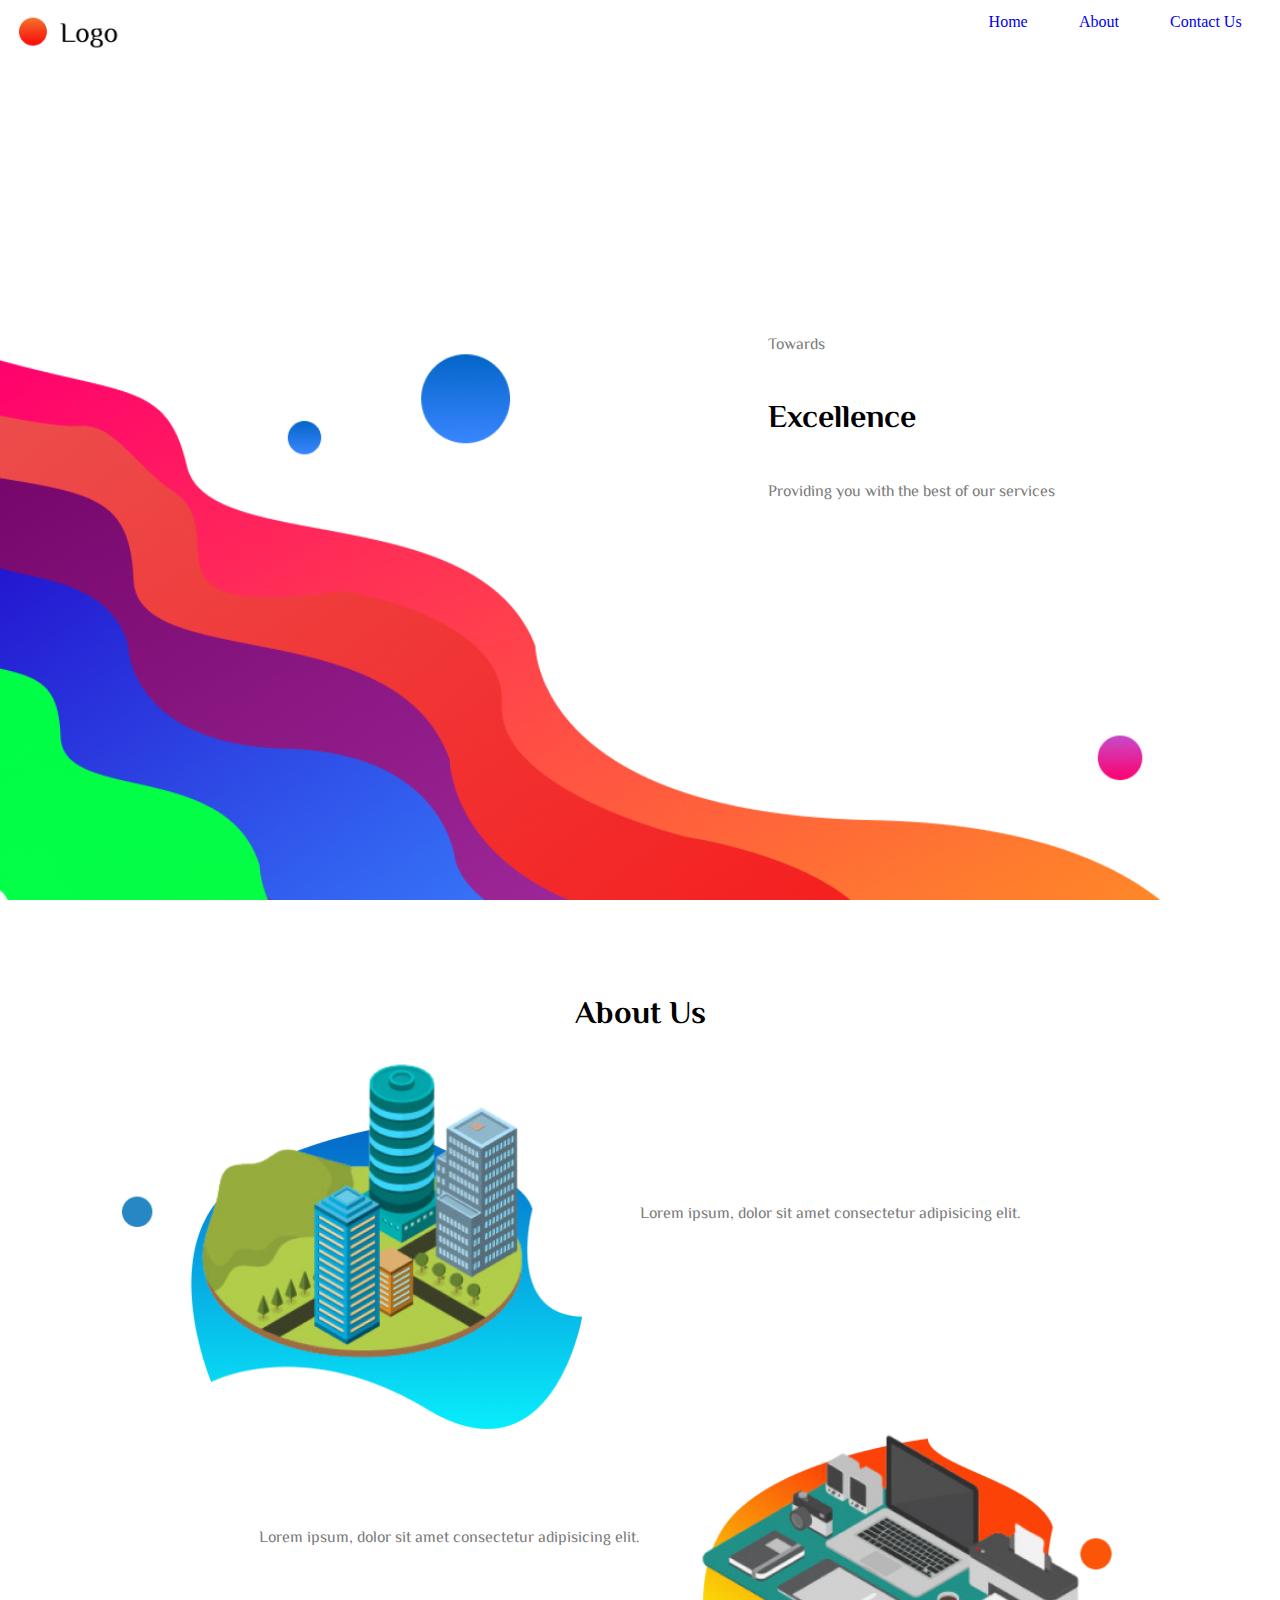
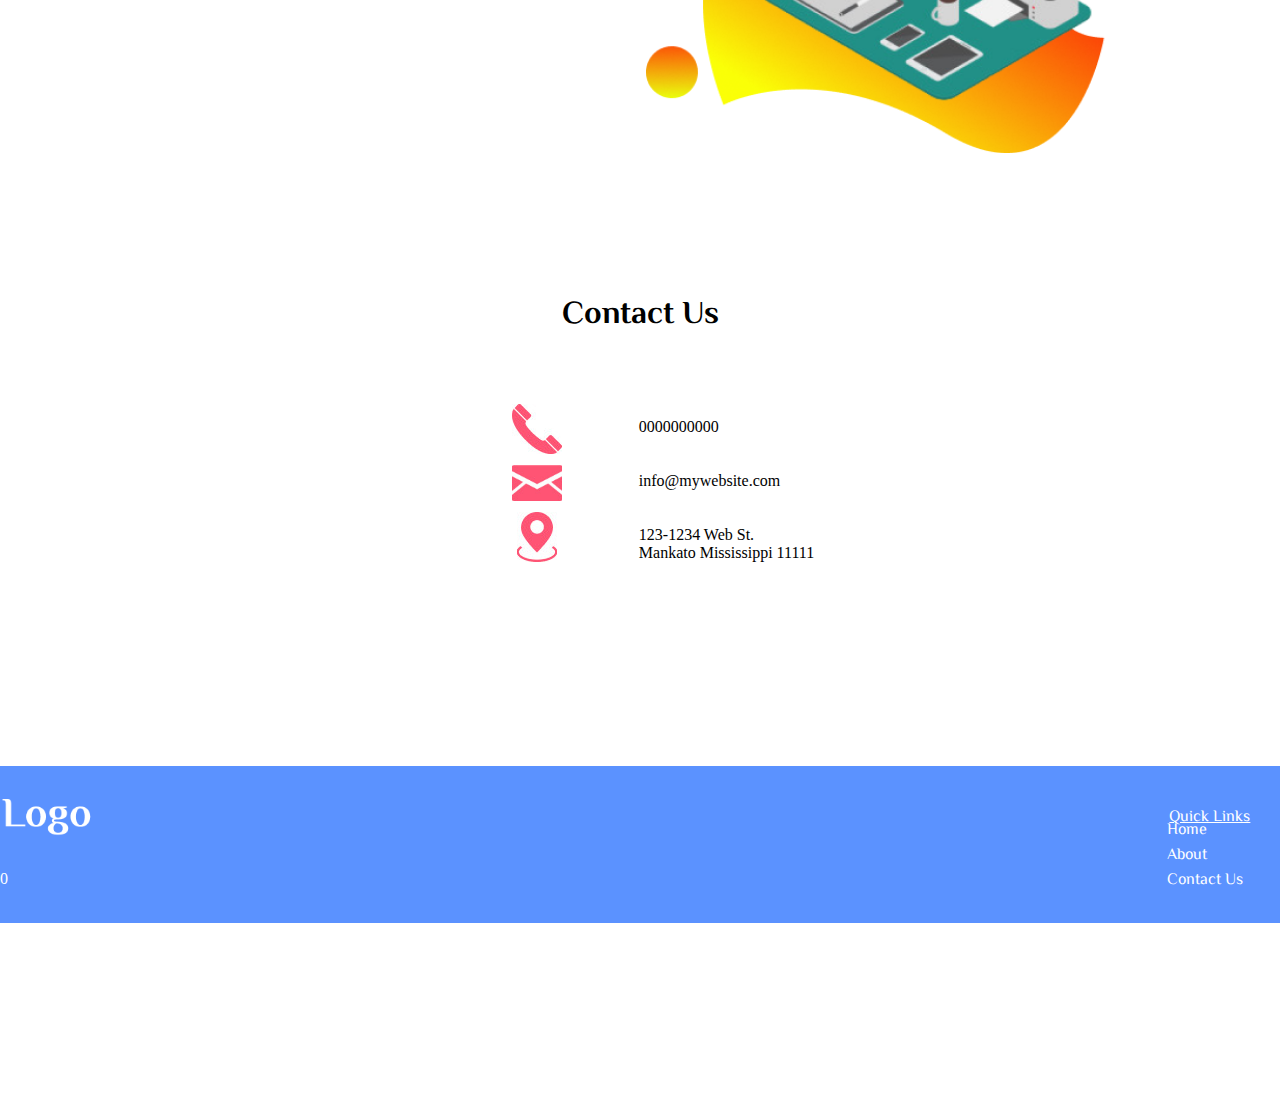
<file: Figma/index.html>
<!DOCTYPE html>
<html lang="en">
<head>
    <meta charset="UTF-8">
    <meta name="viewport" content="width=device-width, initial-scale=1.0">
    <title>My Web Design</title>
    <link rel="stylesheet" href="style.css">
    <link rel="stylesheet" href="https://fonts.googleapis.com/css?family=EL Messiri">
</head>
<body>
    <div id="menubar" class="menu">
        <div id="menu-logo">
            <div class="image"></div>
        </div>
        <div id="menu-contact" class="menu-item">
            <a href="#contact-section">Contact Us</a>
        </div>
        <div class="menu-item">
            <a href="#about-section">About </a>
        </div>
        <div class="menu-item">
            <a href="#home-section">Home</a>
        </div>
    </div>

    <div class="section" id="home-section">
        <div id="home-title">
            <div class="normal-text">Towards</div><br><br>
            <div class="heading-text">Excellence</div><br><br>
            <div class="normal-text">Providing you with the best of our services</div>
        </div>
    </div>
    <div class="section" id="about-section">
        <div id="about-title" class="heading-text">About Us</div>
        <div id="about-sub-sections">
            <div id="about-1">
                <div class="about-sub-image image"></div>
                <div class="about-sub-text normal-text">
                    Lorem ipsum, dolor sit amet consectetur adipisicing elit.
                </div>
            </div>
            <div id="about-2">
            <div class="about-sub-image image"></div>
                <div class="about-sub-text normal-text">
                    Lorem ipsum, dolor sit amet consectetur adipisicing elit.
                </div>
            </div>
        </div>
    </div>
            
    <div class="section" id="contact-section">
        <div id="contact-title" class="heading-text">Contact Us</div>
        <div id="contact-sub-sections">
            <div id="contact-phone">
                <div class="image"></div>
                <p>0000000000</p>
            </div>
            <div id="contact-email">
                <div class="image"></div>
                <p>info@mywebsite.com</p>
        </div>
        <div id="contact-location">
            <div class="image"></div>
            <p>123-1234 Web St.</br>Mankato Mississippi 11111</p>
        </div>
        <div id="footer">
            <div id="footer-logo">
                <div class="image"></div>
                <div class="footer-copyright" class="normal-text">Copyright 2020</div>
            </div>
            <div id="footer-links" class="normal-text">
                <p>Quick Links</p>
                <a class="h1" href="#home-section">Home</a>
                <a class="h1" href="#about-section">About</a>
                <a class="h1" href="#contact-section">Contact Us</a>
            </div>
        </div>
    </div>
</body>
</html>
</file>
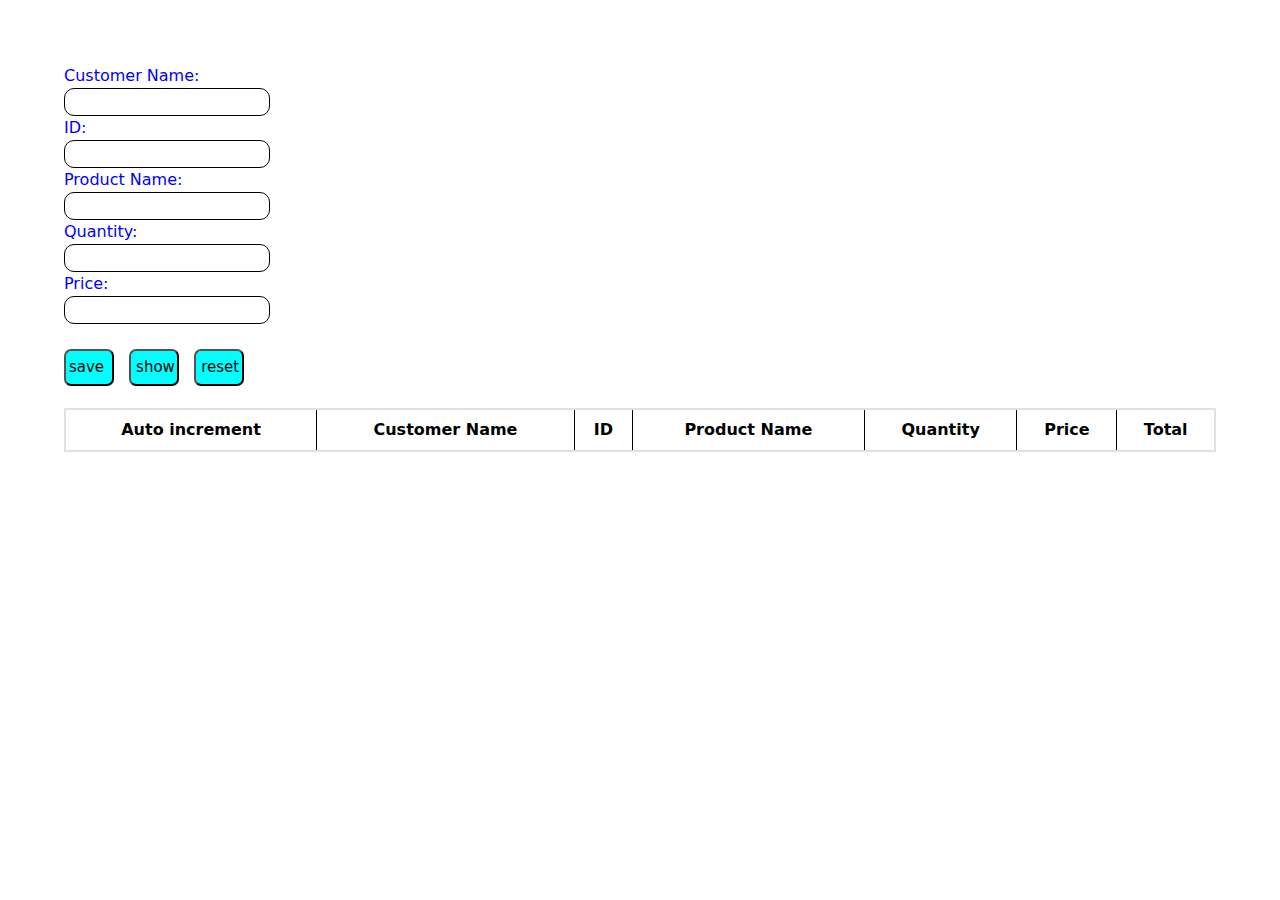
<file: Array2/saveShowDeletePro.html>
<!DOCTYPE html>
<html lang="en">
<head>
    <meta charset="UTF-8">
    <meta name="viewport" content="width=device-width, initial-scale=1.0">
    <link href="https://cdn.jsdelivr.net/npm/bootstrap@5.3.1/dist/css/bootstrap.min.css" rel="stylesheet">

    <!-- Latest compiled JavaScript -->
    <script src="https://cdn.jsdelivr.net/npm/bootstrap@5.3.1/dist/js/bootstrap.bundle.min.js"></script>
    <style>
        body{
            margin: 5%;
        }

        .input-infor{
            margin-bottom: 20px;
        }

        .input-infor label{
            color: blue;
        }
        
        .input-infor input{
            border-radius: 10px;
            border: 1px solid;
            outline: none;
        }
        .save, .show, .reset{
            width: 50px;
            background-color: aqua;
            font-size: 15px;
            border-radius: 7px;
            margin: 5px;
            padding:5px;
        }
        .save{
            padding-left: 0;
            margin-left: 0;
        }
        
        table{
            text-align: center;
            
            margin-top: 17px;
            border: 2px solid ;
        }
        tr{
            border-left: solid 1px;
        }
        th{
            color: blueviolet;
            padding:10px;
            border-left: 1px solid;
        }
    </style>
    <title>Document</title>
</head>
<body>
    <div class="input-infor">
    <label for="">Customer Name:</label><br>
    <input type="text" id="name">
    <br>
    
    <label for="">ID:</label><br>
    <input type="text" id="id">
    <br>
    
    <label for="">Product Name:</label><br>
    <input type="text" id="proname">
    <br>
    
    <label for="">Quantity:</label><br>
    <input type="text" id="qty">
    <br>
    
    <label for="">Price:</label><br>
    <input type="text" id="price">
        
    </div>

    <input class="save" type="button" value="save" onclick="saveData()">
    <input class="show" type="button" value="show" onclick="showData()">
    <input class="reset" type="button" value="reset" onclick="resetData()">

    <table class="table">
        <thead class="thead">
            <tr>
                <th>Auto increment</th>
                <th>Customer Name</th>
                <th>ID</th>
                <th>Product Name</th>
                <th>Quantity</th>
                <th>Price</th>
                <th>Total</th>
            </tr>
        </thead>
        <tbody id="tbody">
        <!-- ----- -->
        </tbody>
    </table>
    <script src="saveShowDeletePro.js" type="text/javascript"></script>
</body>
</html>
</file>
<file: Figma/style.css>
body {
    font-size: 100%;
    margin: 0;
}

.normal-text {
    font-family: "El Messiri";
    font-size: 100%;
    color: #7A7A7A !important;
}

.heading-text {
    font-family: "El Messiri";
    font-size: 200%;
    font-weight: bold;
    color: black !important;
}

.section {
    width: 100%;
    height: 90vh;
    padding-top: 10vh;
}

.image {
    background-repeat: no-repeat;
    background-size: contain;
    background-position: center;
}

/* menu ------------------------------------------------- */

#menubar {
    width: 100%;
    background-color: white;
    position: fixed;
    z-index: 5;
    top: 0;
    right: 0;
    padding: 1%;
}

#menubar .menu-item {
    display: inline;
}

#menubar .menu-item a {
    padding: 0 2%;
    text-decoration: none;
    float: right;
}

#menu-logo {
    display: inline;
    margin-left: 25px;
}

#menu-logo .image {
    width: 80px;
    height: 40px;
    background-image: url(logo.png);
    display: inline-block;
    padding: 0 2%;
}

/* home ------------------------------------------------- */

#home-section {
    background-size: contain;
    background-image: url(Group-17.png);
    background-repeat: no-repeat;
    background-position: bottom;
    background-position-x: 0;
    
}

#home-title {
    width: fit-content;
    position: relative;
    top: 30%;
    left: 60%;
}

/* about us ------------------------------------------------- */

#about-title {
    text-align: center;
}

#about-sub-sections {
    height: 100%;
    padding: 0 5%;
    position: relative;
}

.about-sub-image {
    width: 50%;
    height: 120%;
    background-image: url(Group-17.png);
    display: inline-block;
}

.about-sub-text {
    width: 50%;
    height: fit-content;
    position: absolute;
    top: 50%;
    display: inline-block;
}

#about-1 {
    width: 100%;
    height: 40%;
    position: relative;
    top: 0;
}

#about-1 .about-sub-image{
    background-image: url(Group-18.png);
}

#about-2 {
    width: 100%;
    height: 40%;
    position: relative;
}

#about-2 .about-sub-image {
    background-image: url(Group-19.png);
    float: right;
}

#about-2 .about-sub-text {
    text-align: right;
}

/* contact us ------------------------------------------------- */

#contact-title {
    text-align: center;
}

#contact-sub-sections {
    width: 30%;
    position: relative;
    left: 35%;
    padding: 5% 5%;
}

#contact-sub-sections p{
    position: absolute;
    top: 25%;
    display: inline-block;
    padding: 0 20%;
    margin: 0;
}

#contact-phone .image{
    background-image: url("phone.jpg");
}

#contact-email .image{
    background-image: url("emal.jpg");
}

#contact-location .image{
    background-image: url("loca.jpg");
}

#contact-sub-sections .image{
    width: 50px;
    height: 50px;
    display: inline-block;
}

#contact-phone, #contact-email, #contact-location{
    position: relative;
}
/* footer ------------------------------------------------- */

#footer{
    background-color: #5B92FF;
    position: relative;
    bottom: 0;
    padding:0;
    margin-left: -605px;
    width: 1512px;
    margin-top:200px ;
}

#footer div{
    color: white !important;
}

#footer-logo{
    display: inline-block;
}

#footer-logo .image {
    width: 200px;
    height: 100px;
    background-image: url("Group-20.png");
}

#footer-copyright{
    text-align: center;
}

#footer-links{
    display: inline-block;
    padding: 2% 0 2% 50%;
    
    
}

#footer-links p{
    text-decoration: underline;
    width: 200px;
}

#footer-links a{
    display: block;
    text-decoration: none;
    color: white !important;
    margin-left: 300px;
    width: 200px;
  
}
</file>
